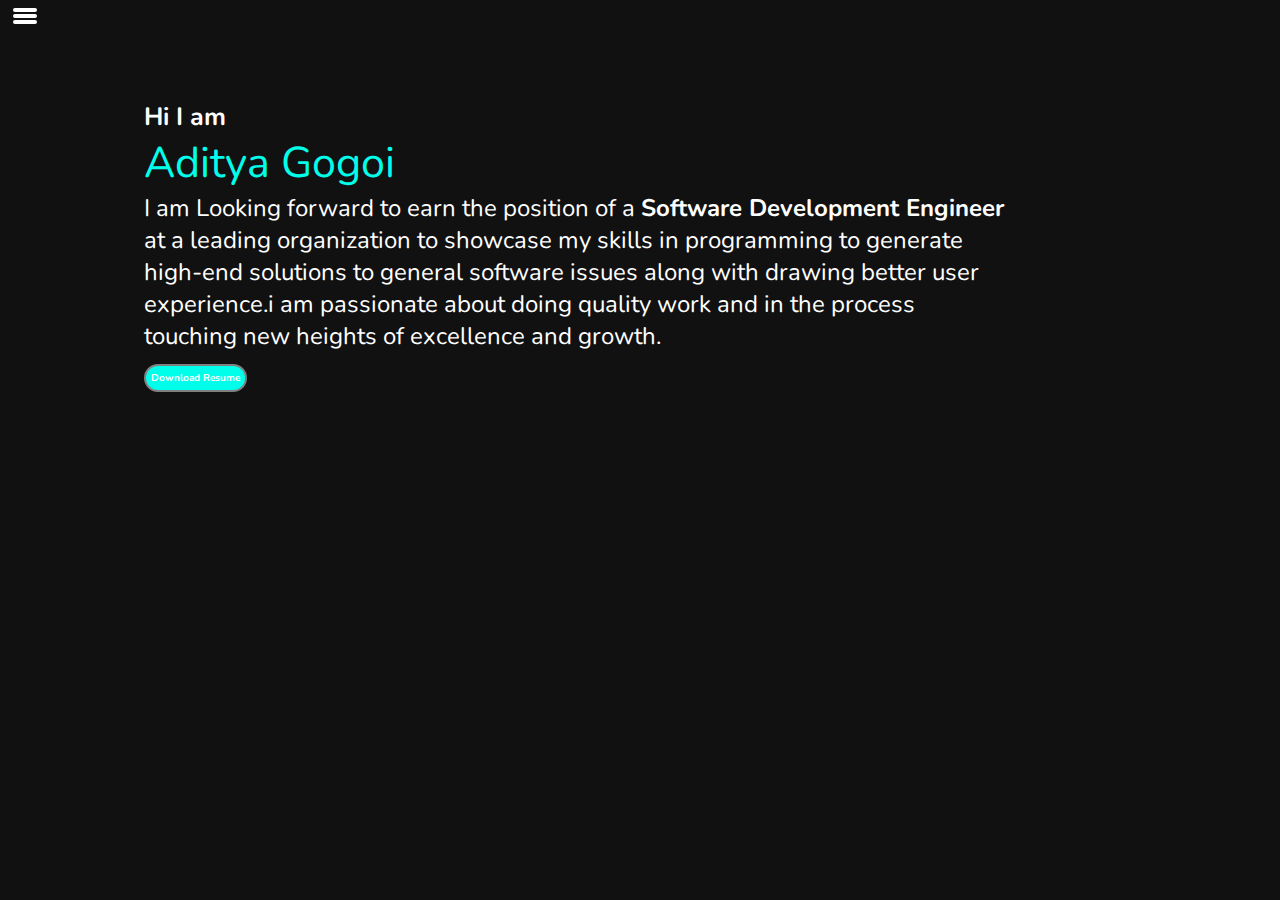
<file: Index.html>
<!DOCTYPE html>
<html lang="en">

<head>
    <meta charset="UTF-8">
    <meta http-equiv="X-UA-Compatible" content="IE=edge">
    <meta name="viewport" content="width=device-width, initial-scale=1.0">
    <title>Aditya gogoi - Web developer , Programmer , Problem solving enthusiast </title>

    <link rel="stylesheet" href="style.css">
</head>

<body>
    <div class="container">
        <div class="sidebar sidebargo">
            <div class="user">
                <img src="/images/Icon.jpeg" alt="">
                <h3 class="name">Aditya Gogoi</h3>
                <p class="post">Programmer</p>
                <p class="post">Web developer</p>
            </div>
            <nav>
                <ul>
                    <li><a href="/">Home</a></li>
                    <li><a href="/About.html">About</a></li>
                    <li><a href="/Education.html">Education</a></li>
                    <li><a href="/gallery.html">Gallery</a></li>
                    <li><a href="/Contact.html">Contact </a></li>
                </ul>
            </nav>
        </div>
        <div class="main">
            <div class="hamburger">
                <div class="ham">
                    <div id="bar1" class="bar"></div>
                    <div id="bar2" class="bar"></div>
                    <div id="bar3" class="bar"></div>
                </div>
                <img class="cross" src="/images/cs.png" alt="" width="24px">
            </div>

            <div class="infocontainer">
                <div class="devinfo">
                    <div class="hello">Hi I am</div>
                    <div class="Name">Aditya Gogoi</div>
                    <div class="about">I am Looking forward to earn the position of a <strong>Software Development
                            Engineer</strong> at
                        a leading organization to showcase my skills in programming to generate high-end solutions to
                        general software issues along with drawing better user experience.i am passionate about doing
                        quality
                        work and in the process touching new heights of excellence and growth. </div>
                    <div class="buttons">
                        <a href="https://www.google.com/" target="_blank">
                            <button class="btn">Download Resume</button></a>
                    </div>
                </div>
            </div>
        </div>
    </div>
    <script src="script.js"></script>
</body>

</html>
</file>
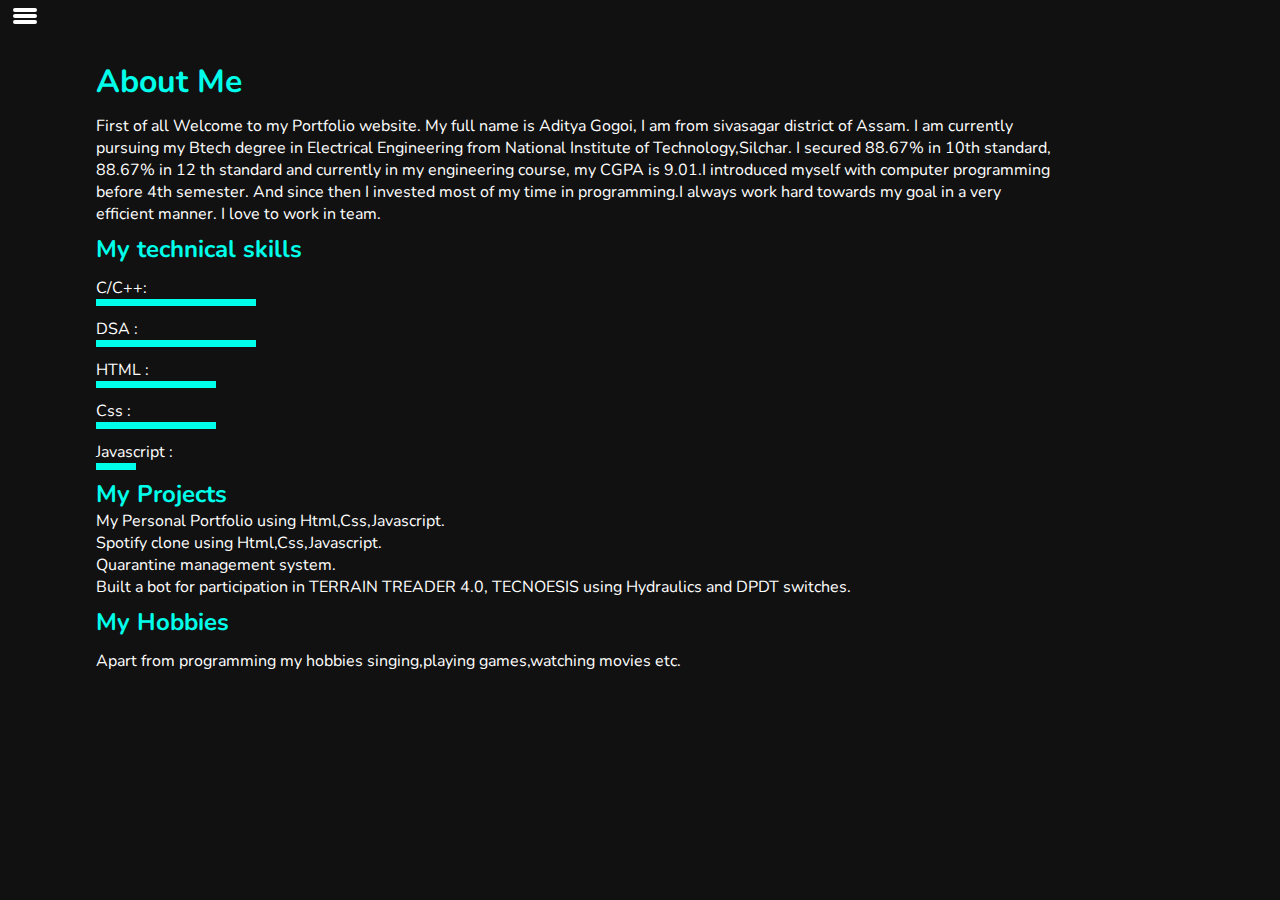
<file: About.html>
<!DOCTYPE html>
<html lang="en">

<head>
    <meta charset="UTF-8">
    <meta http-equiv="X-UA-Compatible" content="IE=edge">
    <meta name="viewport" content="width=device-width, initial-scale=1.0">
    <title>Aditya gogoi - Web developer , Programmer , Problem solving enthusiast </title>
    <link rel="stylesheet" href="style.css">
</head>

<body>
    <div class="container">
        <div class="sidebar sidebargo">
            <div class="user">
                <img src="/images/Icon.jpeg" alt="">
                <h3 class="name">Aditya Gogoi</h3>
                <p class="post">Programmer</p>
                <p class="post">Web developer</p>
            </div>
            <nav>
                <ul>
                    <li><a href="/">Home</a></li>
                    <li><a href="/About.html">About</a></li>
                    <li><a href="/Education.html">Education</a></li>
                    <li><a href="/gallery.html">Gallery</a></li>
                    <li><a href="/Contact.html" target="_blank">Contact </a></li>
                </ul>
            </nav>
        </div>
        <div class="main">
            <div class="hamburger">
                <div class="ham">
                    <div id="bar1" class="bar"></div>
                    <div id="bar2" class="bar"></div>
                    <div id="bar3" class="bar"></div>
                </div>
                <img class="cross" src="/images/cs.png" alt="" width="24px">
            </div>
            <div class="aboutsection">
                <h1 >About Me</h1>
                <p>First of all Welcome to my Portfolio website.
                    My full name is Aditya Gogoi, I am from sivasagar district of Assam. I am currently pursuing my
                    Btech degree in Electrical Engineering from National Institute of Technology,Silchar.
                    I secured 88.67% in 10th standard, 88.67% in 12 th standard and currently in my engineering
                    course, my CGPA is 9.01.I introduced myself with computer programming before 4th semester. And since
                    then I invested most of my time in programming.I always work hard towards my goal in a very
                    efficient manner.
                    I love to work in team.</p>
                <h2>My technical skills</h2>
                <div class="skillcontainer">
                    <p>C/C++:</p>
                     <div class="skills  hundred"></div>
                    <p>DSA :</p>
                     <div class="skills  hundred"></div>
                    <p>HTML :</p>
                     <div class="skills eighty"></div>
                    <p>Css :</p>
                     <div class="skills eighty"></div>
                    <p>Javascript :</p>
                     <div class="skills thirty"></div>
                </div>
                <h2>My Projects</h2>
                <ul>
                    <li>My Personal Portfolio using Html,Css,Javascript.</li>
                    <li>Spotify clone using Html,Css,Javascript.</li>
                    <li>Quarantine management system.</li>
                    <li>Built a bot for participation in TERRAIN TREADER 4.0, TECNOESIS using Hydraulics and DPDT switches.</li>
                </ul>
                <h2>My Hobbies</h2>
                <p>Apart from programming my hobbies singing,playing games,watching movies etc.</p>
            </div>
        </div>
    </div>
    <script src="script.js"></script>
</body>

</html>
</file>
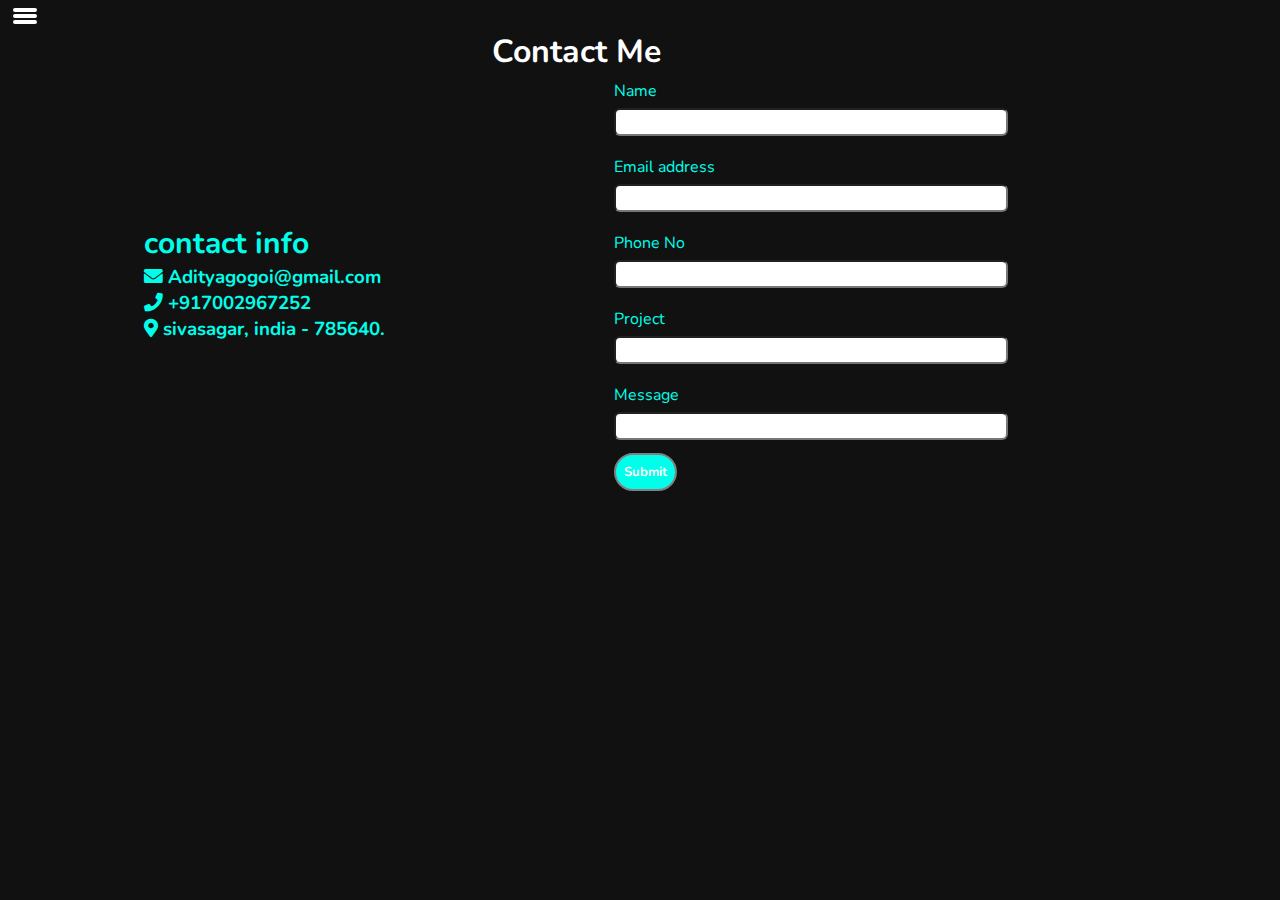
<file: Contact.html>
<!DOCTYPE html>
<html lang="en">

<head>
    <meta charset="UTF-8">
    <meta http-equiv="X-UA-Compatible" content="IE=edge">
    <meta name="viewport" content="width=device-width, initial-scale=1.0">
    <title>Aditya gogoi - Web developer , Programmer , Problem solving enthusiast </title>
    <link rel="stylesheet" href="https://cdnjs.cloudflare.com/ajax/libs/font-awesome/5.15.2/css/all.min.css">
    <link rel="stylesheet" href="style.css">
</head>

<body>
    <div class="container">
        <div class="sidebar sidebargo">
            <div class="user"> 
                <img src="/images/Icon.jpeg" alt="">
                <h3 class="name">Aditya Gogoi</h3>
                <p class="post">Programmer</p>
                <p class="post">Web developer</p>
            </div>
            <nav>
                <ul>
                    <li><a href="/">Home</a></li>
                    <li><a href="/About.html">About</a></li>
                    <li><a href="/Education.html">Education</a></li>
                    <li><a href="/gallery.html">Gallery</a></li>
                    <li><a href="/Contact.html">Contact </a></li>
                </ul>
            </nav>
        </div>
        <div class="main">
            <div class="hamburger">
                <div class="ham">
                    <div id="bar1" class="bar"></div>
                    <div id="bar2" class="bar"></div>
                    <div id="bar3" class="bar"></div>
                </div>
                <img class="cross" src="/images/cs.png" alt="" width="24px">
            </div>
            <div class="contactform">
                <h1>Contact Me</h1>
                <div class="row">
                    <div class="content">
                        <h3 class="title">contact info</h3>
                        <div class="info">
                            <h3> <i class="fas fa-envelope"></i> Adityagogoi@gmail.com</h3>
                            <h3> <i class="fas fa-phone"></i> +917002967252</h3>
                            <h3> <i class="fas fa-map-marker-alt"></i> sivasagar, india - 785640. </h3>
                        </div>

                    </div>
                    <form>
                        <div class="mb-3">
                            <label for="clientname" class="form-label">Name</label>
                            <input type="Name" class="form-control" id="clientname" aria-describedby="emailHelp">
                        </div>
                        <div class="mb-3">
                            <label for="clientemail" class="form-label">Email address</label>
                            <input type="email" class="form-control" id="clientemail" aria-describedby="emailHelp">
                            <!-- <div id="emailHelp" class="form-text">We'll never share your email & phone No with anyone else.</div> -->
                        </div>
                        <div class="mb-3">
                            <label for="clientphone" class="form-label">Phone No</label>
                            <input type="PhoneNo" class="form-control" id="clientphone">
                        </div>
                        <div class="mb-3">
                            <label for="clientproject" class="form-label">Project</label>
                            <input type="Project" class="form-control" id="clientproject">
                        </div>
                        <div class="mb-3">
                            <label for="clientmessage" class="form-label">Message</label>
                            <input type="Message" class="form-control" id="clientmessage">
                        </div>
                        <button class="btn btn-sm" type="submit">Submit</button>
                    </form>
                </div>
            </div>
        </div>
    </div>
    <script src="script.js"></script>
</body>

</html>
</file>
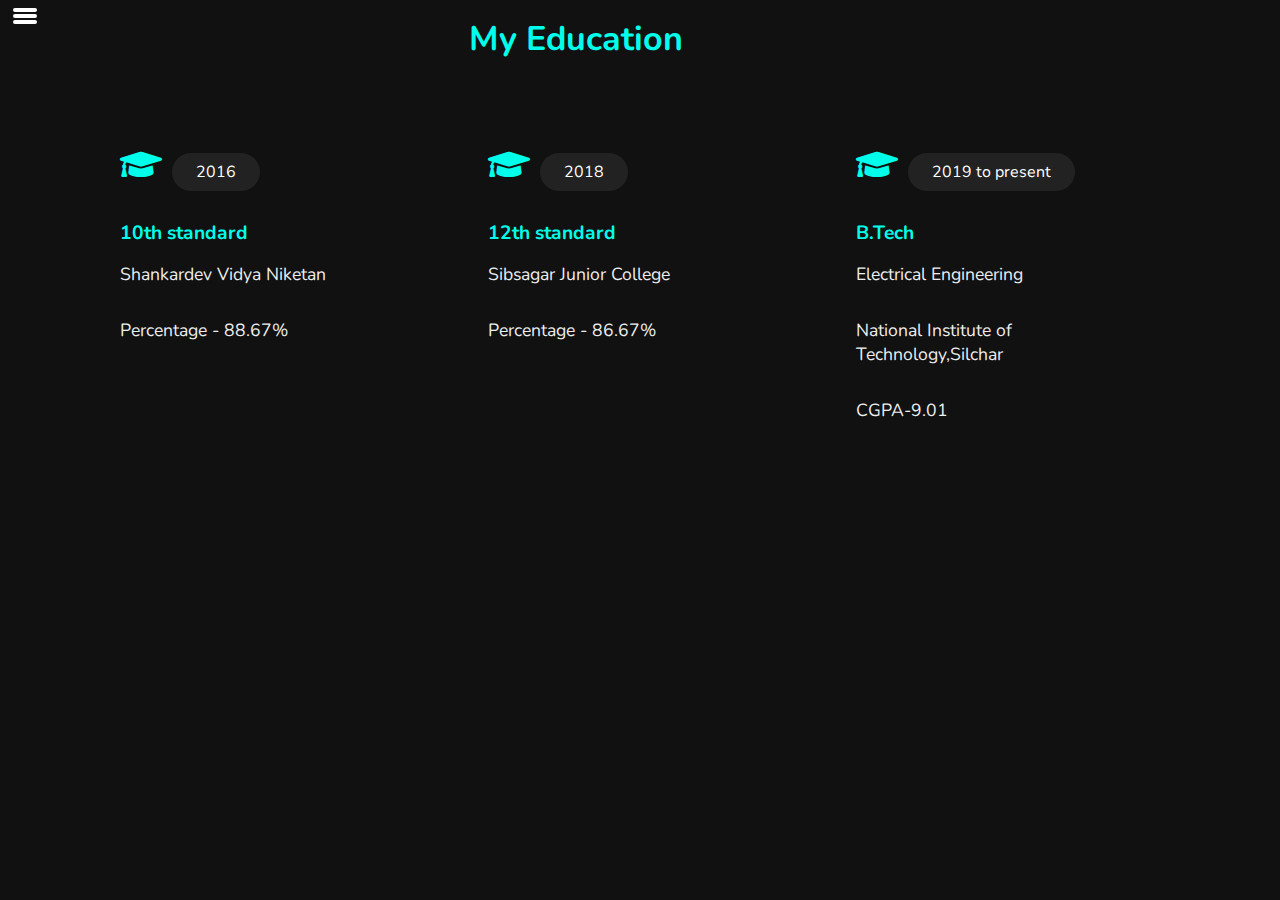
<file: Education.html>
<!DOCTYPE html>
<html lang="en">

<head>
    <meta charset="UTF-8">
    <meta http-equiv="X-UA-Compatible" content="IE=edge">
    <meta name="viewport" content="width=device-width, initial-scale=1.0">
    <title>Aditya gogoi - Web developer , Programmer , Problem solving enthusiast </title>
    <link rel="stylesheet" href="https://cdnjs.cloudflare.com/ajax/libs/font-awesome/5.15.2/css/all.min.css">
    <link rel="stylesheet" href="style.css">
</head>

<body>
    <div class="container">
        <div class="sidebar sidebargo">
            <div class="user"> 
                <img src="/images/Icon.jpeg" alt="">
                <h3 class="name">Aditya Gogoi</h3>
                <p class="post">Programmer</p>
                <p class="post">Web developer</p>
            </div>
            <nav>
                <ul>
                    <li><a href="/">Home</a></li>
                    <li><a href="/About.html">About</a></li>
                    <li><a href="/Education.html">Education</a></li>
                    <li><a href="/gallery.html">Gallery</a></li>
                    <li><a href="/Contact.html">Contact </a></li>
                </ul>
            </nav>
        </div>
        <div class="main">
            <div class="hamburger">
                <div class="ham">
                    <div id="bar1" class="bar"></div>
                    <div id="bar2" class="bar"></div>
                    <div id="bar3" class="bar"></div>
                </div>
                <img class="cross" src="/images/cs.png" alt="" width="24px">
            </div>
            <section class="education" id="education">
                <h1 class="heading"> My <span>Education</span> </h1>
                
                <div class="box-container">
                    <div class="box">
                        <i class="fas fa-graduation-cap"></i>
                        <span>2016</span>
                        <h3>10th standard</h3>
                        <p>Shankardev Vidya Niketan</p>
                        <p>Percentage - 88.67%</p>
                    </div>
                
                    <div class="box">
                        <i class="fas fa-graduation-cap"></i>
                        <span>2018</span>
                        <h3>12th standard</h3>
                        <p>Sibsagar Junior College</p>
                        <p>Percentage - 86.67%</p>
                    </div>
                
                    <div class="box">
                        <i class="fas fa-graduation-cap"></i>
                        <span>2019 to present</span>
                        <h3>B.Tech</h3>
                        <p>Electrical Engineering</p>
                        <p>National Institute of Technology,Silchar</hp>
                        <p>CGPA-9.01</p>
                    </div>
                
                    
                </div>
                
                </section>
        </div>
    </div>
    <script src="script.js"></script>
</body>

</html>
</file>
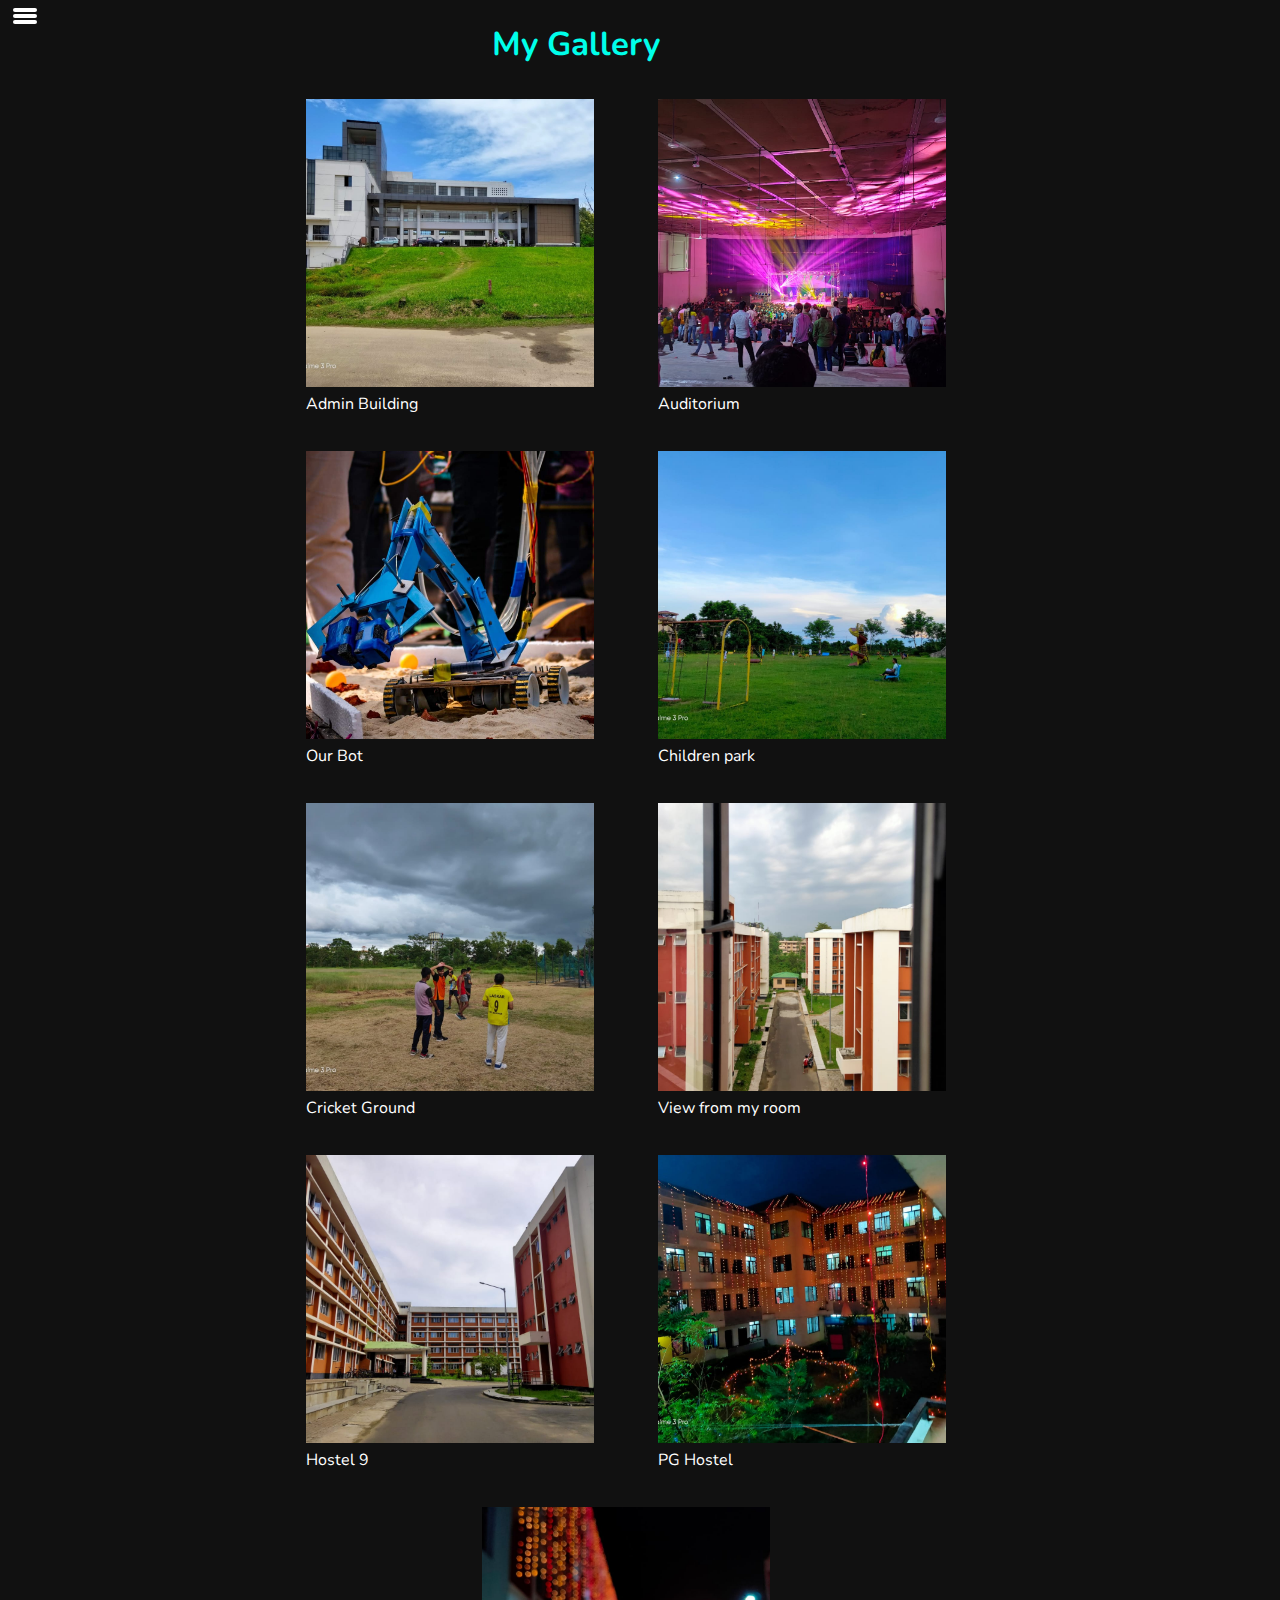
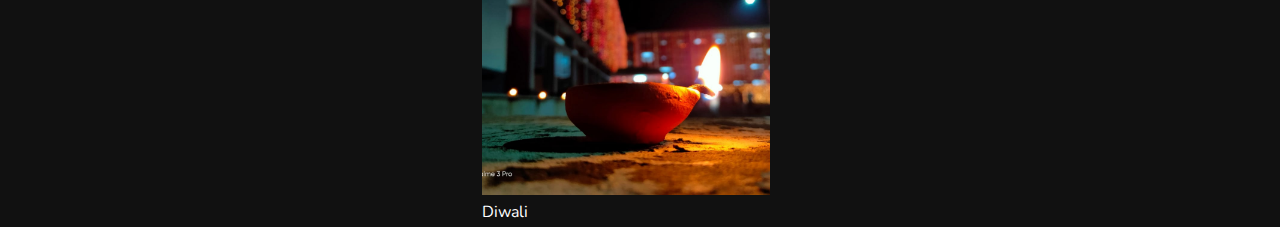
<file: gallery.html>
<!DOCTYPE html>
<html lang="en">

<head>
    <meta charset="UTF-8">
    <meta http-equiv="X-UA-Compatible" content="IE=edge">
    <meta name="viewport" content="width=device-width, initial-scale=1.0">
    <title>Aditya gogoi - Web developer , Programmer , Problem solving enthusiast </title>

    <link rel="stylesheet" href="style.css">
</head>

<body>
    <div class="container">
        <div class="sidebar sidebargo">
            <div class="user">
                <img src="/images/Icon.jpeg" alt="">
                <h3 class="name">Aditya Gogoi</h3>
                <p class="post">Programmer</p>
                <p class="post">Web developer</p>
            </div>
            <nav>
                <ul>
                    <li><a href="/">Home</a></li>
                    <li><a href="/About.html">About</a></li>
                    <li><a href="/Education.html">Education</a></li>
                    <li><a href="/gallery.html">Gallery</a></li>
                    <li><a href="/Contact.html">Contact </a></li>
                </ul>
            </nav>
        </div>
        <div class="main">
            <div class="hamburger">
                <div class="ham">
                    <div id="bar1" class="bar"></div>
                    <div id="bar2" class="bar"></div>
                    <div id="bar3" class="bar"></div>
                </div>
                <img class="cross" src="/images/cs.png" alt="" width="24px">
            </div>
            <section class="portfolio" id="portfolio">

                <h1 class="heading"> My Gallery </h1>
                
                <div class="box-container">
                
                    <div class="box">
                        <img src="/images/adminbuild.jpeg" alt="">
                        <p>Admin Building</p>
                    </div>
                
                    <div class="box">
                        <img src="/images/auditorium.jpeg" alt="">
                        <p>Auditorium</p>
                    </div>
                
                    <div class="box">
                        <img src="/images/bot2.jpeg" alt="">
                        <p>Our Bot</p>
                    </div>
                
                    <div class="box">
                        <img src="/images/childrenpark.jpeg" alt="">
                        <p>Children park</p>
                    </div>
                
                    <div class="box">
                        <img src="/images/crkgrd.jpeg" alt="">
                        <p>Cricket Ground</p>
                    </div>
                
                    <div class="box">
                        <img src="/images/h9roomview.jpeg" alt="">
                        <p>View from my room</p>
                    </div>
                    <div class="box">
                        <img src="/images/h9.jpeg" alt="">
                        <p>Hostel 9</p>
                    </div>
                    <div class="box">
                        <img src="/images/PGH.jpeg" alt="">
                        <p>PG Hostel</p>
                    </div>
                    <div class="box">
                        <img src="/images/diwali.jpeg" alt="">
                        <p>Diwali</p>
                    </div>
                
                </div>
                
                </section>
        </div>
    </div>
    <script src="script.js"></script>
</body>

</html>
</file>
<file: style.css>
@import url('https://fonts.googleapis.com/css2?family=Merriweather&family=Source+Sans+Pro:wght@300;400&display=swap');
@import url('https://fonts.googleapis.com/css2?family=Source+Code+Pro:wght@300&family=Source+Sans+Pro:wght@300;400&display=swap');
@import url('https://fonts.googleapis.com/css2?family=Nunito:wght@200;300;400;600&display=swap');

* {
    margin: 0;
    padding: 0;
    font-family: 'Nunito', sans-serif;
}

body {
    background: #111;
}
.sidebar {
    position: absolute;
    background-color: rgb(45, 45, 45);
    width: 300px;
    height: 100vh;
    transition: transform 0.3s ease-in;
}

.sidebargo {
    transform: translate(-330px, 0px);
    position: absolute;
}

.sidebar .user {
    margin-top: 25px;
    display: flex;
    flex-direction: column;
    align-items: center;
}

.sidebar .user img {
    height: 10rem;
    width: 10rem;
    margin-top: 25px;
    border-radius: 50%;
    object-fit: cover;
}

.container .sidebar .user .name {
    font-size: 33px;
    color: rgb(0, 255, 234);
    text-align: center;
}

.container .sidebar .user .post {
    font-size: 22px;
    text-align: center;
    color: #eee;
}

.sidebar nav {
    padding: 25px;
}

.sidebar nav li {
    list-style: none;
    font-size: 25px;
    padding: 8px 0px;
    font-weight: bold;
    text-align: center;
}

.sidebar nav li a {
    text-decoration: none;
    color: rgb(255, 255, 255);
}

.main {
    width: 90vw;

}

.container {
    display: flex;
}

.infocontainer {
    height: 51vh;
    width: 80vw;
    margin: 100px auto;
    justify-content: space-around;
}

.devinfo {
    display: flex;
    justify-content: center;
    padding: 0 5rem;
    /* align-items: center; */
    flex-direction: column;
}

.hello {
    font-size: 25px;
    color: white;
    font-weight: bold;
}

.Name {
    color: rgb(0, 255, 234);
    font-size: 43px;
}

.about {
    color: white;
    font-size: 24px;
}

.buttons {
    margin-top: 12px;
}

.btn {
    padding: 5px;
    border-radius: 21px;
    color: white;
    background-color: rgb(0, 255, 234);
    font-size: 10px;
    font-weight: bold;
    border: 2px solid grey;
    cursor: pointer;
}

.btn:hover {
    color: rgb(0, 255, 234);
    background-color: white;
}

.btn-sm {
    padding: 8px;
    font-size: 13px;
}

.contactform {
    padding: 0px 30px;
    padding-top: 30px;
}

.contactform .row {
    display: flex;
    justify-content: space-around;
}

.contactform h1 {
    color: white;
    text-align: center;
}

.contactform .row .content {
    color: rgb(0, 255, 234);
    display: flex;
    flex-direction: column;
    justify-content: center;
}

.contactform .row .content .title {
    font-size: 30px;
}

.contactform form div {
    padding: 7px 0px;
    display: flex;
    flex-direction: column;
}

.contactform form div input {
    width: 30vw;
    border-radius: 6px;
    margin: 6px 0px;
    padding: 3px;
}

.form-label {
    color: rgb(0, 255, 234);
}
.education h1 {
    color: rgb(0, 255, 234);
    text-align: center;
    margin-top: 16px;
    font-size: 34px;
}
.education .box-container {
    display: flex;
    /* flex-direction: column; */
    justify-content: space-evenly;
    padding-top: 70px;
}
.education .box-container .box {
    width: 14rem;
    margin: 1rem 24px;
    padding-left: 3rem;
}
.education .box-container .box span {
    background: #222;
    color: #fff;
    border-radius: 5rem;
    padding: 0.5rem 1.5rem;
}
.education .box-container .box h3 {
    font-size: 1.2rem;
    color: rgb(0, 255, 234);
    padding-top: 1.5rem;
}

.education .box-container .box p {
    font-size: 1.1rem;
    color: #eee;
    padding: 1rem 0;
}
.education .box-container .box i {
    height: 3rem;
    width: 3rem;
    font-size: 2.1rem;
    color: rgb(0, 255, 234);
}
.aboutsection {
    margin: 60px auto;
    display: flex;
    justify-content: center;
    padding: 0 6rem;
    flex-direction: column;
}

.aboutsection h1 {
    color: rgb(0, 255, 234)
}

.aboutsection h2 {
    margin-top: 8px;
    color: rgb(0, 255, 234);
}

.aboutsection p {
    margin-top: 12px;
    color: white;
}

.aboutsection li {
    list-style: none;
    color: white;
}

.skillcontainer .skills {

    height: 7px;
    background-color: rgb(0, 255, 234);
}

.hundred {
    width: 160px;
}

.eighty {
    width: 120px;
}

.fifty {
    width: 80px;
}

.thirty {
    width: 40px;
}
.hamburger{
    position: absolute;
    top: 10px;
    left: 13px;
    cursor: pointer;
}
.ham{
    position: absolute;
}
.cross{
    margin-left: 250px;

}
.bar {
    height: 4px;
    width: 24px;
    background-color: #fff;
    border-radius: 3px;
    transition: 0.3s ease;
}

#bar1 {
    transform: translateY(-2px);
}

#bar3 {
    transform: translateY(2px);
}
.portfolio .heading{
    color: rgb(0, 255, 234);
    text-align: center;
    font-weight: bold;
    font-size: 33px;
    margin-top: 22px;
}
.portfolio .box-container{
    display: flex;
    align-items: center;
    justify-content: center;
    flex-wrap: wrap;
    margin-left: 100px;
}

.portfolio .box-container .box{
    height: 18rem;
    width:18rem;
    margin:2rem;
}
.portfolio .box-container .box p{
    color: white;
}

.portfolio .box-container .box img{
    height:100%;
    width:100%;
    object-fit: cover;
}
@media (max-width: 1025px) {
    .education .box-container .box span{
        padding: 0.5rem 0.5rem;
    }
}
@media (max-width: 934px) {
    .education .box-container .box{
        display: flex;
        flex-direction: column;
    }
}
@media (max-width: 622px) {
    .education .box-container{
        flex-direction: column;
        padding-top: 0px;
    }
    .contactform .row .content{
        margin-left: 62px;
    }
    .contactform .row{
        display: flex;
        flex-direction: column;
        align-items: center;
    }
}
@media (max-width: 538px) {
    .education h1 {
        padding-left: 50px;
        margin-top: 25px;
        display: flex;
        flex-direction: column;
    }
    .contactform h1{
        padding-left: 37px;
        margin-top: 22px;
    }
    .contactform .row .content{
        margin-left: 42px;
    }
    .contactform .row .content h3{
        font-size: 12px;
    }
    .portfolio .box-container .box{
        height: 12rem;
    }
}
@media (max-width: 450px) {
    .portfolio .box-container .box{
        height: 10rem;
    }
    .portfolio .box-container{
        margin-left: 0px;
    }
}
@media (max-width: 300px) {
    .hamburger .cross{
        margin-left: 230px;
    }
    .portfolio .heading{
        margin-top: 40px;
    }
    
}
</file>
